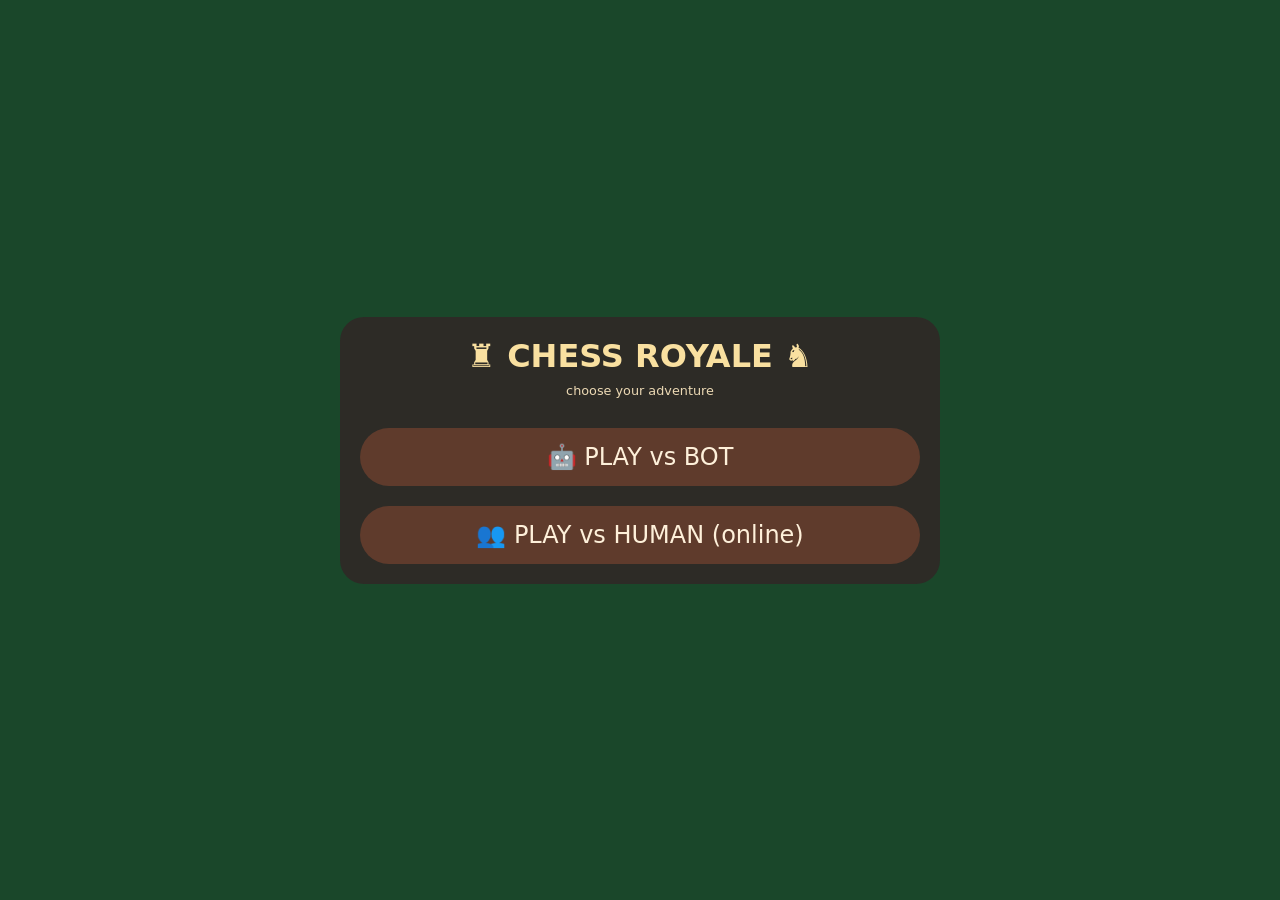
<file: index.html>
<!DOCTYPE html>
<html lang="en">
<head>
    <meta charset="UTF-8">
    <meta name="viewport" content="width=device-width, initial-scale=1.0">
    <title>Chess Royale</title>
    <link rel="stylesheet" href="style.css">
    <style>
        .mode-buttons {
            display: flex;
            flex-direction: column;
            gap: 20px;
            margin-top: 30px;
        }
        .mode-btn {
            font-size: 1.5rem;
            padding: 15px 30px;
            background: #5f3b2c;
            border-radius: 60px;
            text-decoration: none;
            color: #fef0da;
            text-align: center;
        }
        .mode-btn:hover {
            background: #7e533e;
            transform: scale(1.02);
        }
    </style>
</head>
<body>
<div class="game-container">
    <h1>♜ CHESS ROYALE ♞</h1>
    <div class="sub">choose your adventure</div>
    <div class="mode-buttons">
        <a href="bot.html" class="mode-btn">🤖 PLAY vs BOT</a>
        <a href="human.html" class="mode-btn">👥 PLAY vs HUMAN (online)</a>
    </div>
</div>
</body>
</html>
</file>
<file: style.css>
* {
    box-sizing: border-box;
    user-select: none;
}

body {
    background: #1a472a;
    display: flex;
    justify-content: center;
    align-items: center;
    min-height: 100vh;
    margin: 0;
    padding: 20px;
    font-family: system-ui;
}

.game-container {
    background: #2d2b26;
    border-radius: 24px;
    padding: 20px;
    max-width: 600px;
    width: 100%;
    text-align: center;
}

h1 {
    color: #f9e0a0;
    margin: 0 0 8px;
}

.sub {
    color: #ecd9b4;
    font-size: 0.8rem;
    margin-bottom: 20px;
}

#board {
    display: grid;
    grid-template-columns: repeat(8, 1fr);
    aspect-ratio: 1 / 1;
    background-color: #e9d6b0;
    border-radius: 16px;
    overflow: hidden;
    width: 100%;
    max-width: 500px;
    margin: 0 auto;
    box-shadow: 0 8px 20px black;
}

.square {
    display: flex;
    align-items: center;
    justify-content: center;
    position: relative;
    cursor: pointer;
    width: 100%;
    aspect-ratio: 1 / 1;
}

.square.light { background-color: #f0d9b5; }
.square.dark { background-color: #b58863; }

.square.selected {
    background-color: #f3b33d;
    box-shadow: inset 0 0 0 3px gold;
}

/* Green circle for legal moves */
.square.has-legal-move::after {
    content: '';
    position: absolute;
    width: 30%;
    height: 30%;
    background: #4caf50;
    border-radius: 50%;
    top: 50%;
    left: 50%;
    transform: translate(-50%, -50%);
    pointer-events: none;
}

.piece-img {
    width: 80%;
    height: 80%;
    object-fit: contain;
    pointer-events: none;
}

.stats-panel {
    display: flex;
    justify-content: space-between;
    margin: 16px 0;
    gap: 12px;
}

.info-card {
    background: #1e1a15;
    padding: 6px 12px;
    border-radius: 40px;
    color: #ffecb3;
    font-weight: bold;
    font-size: 0.9rem;
    flex: 1;
}

button {
    background: #5f3b2c;
    border: none;
    color: white;
    padding: 8px 20px;
    border-radius: 40px;
    font-size: 1rem;
    margin: 5px;
    cursor: pointer;
}

.center {
    text-align: center;
}
</file>
